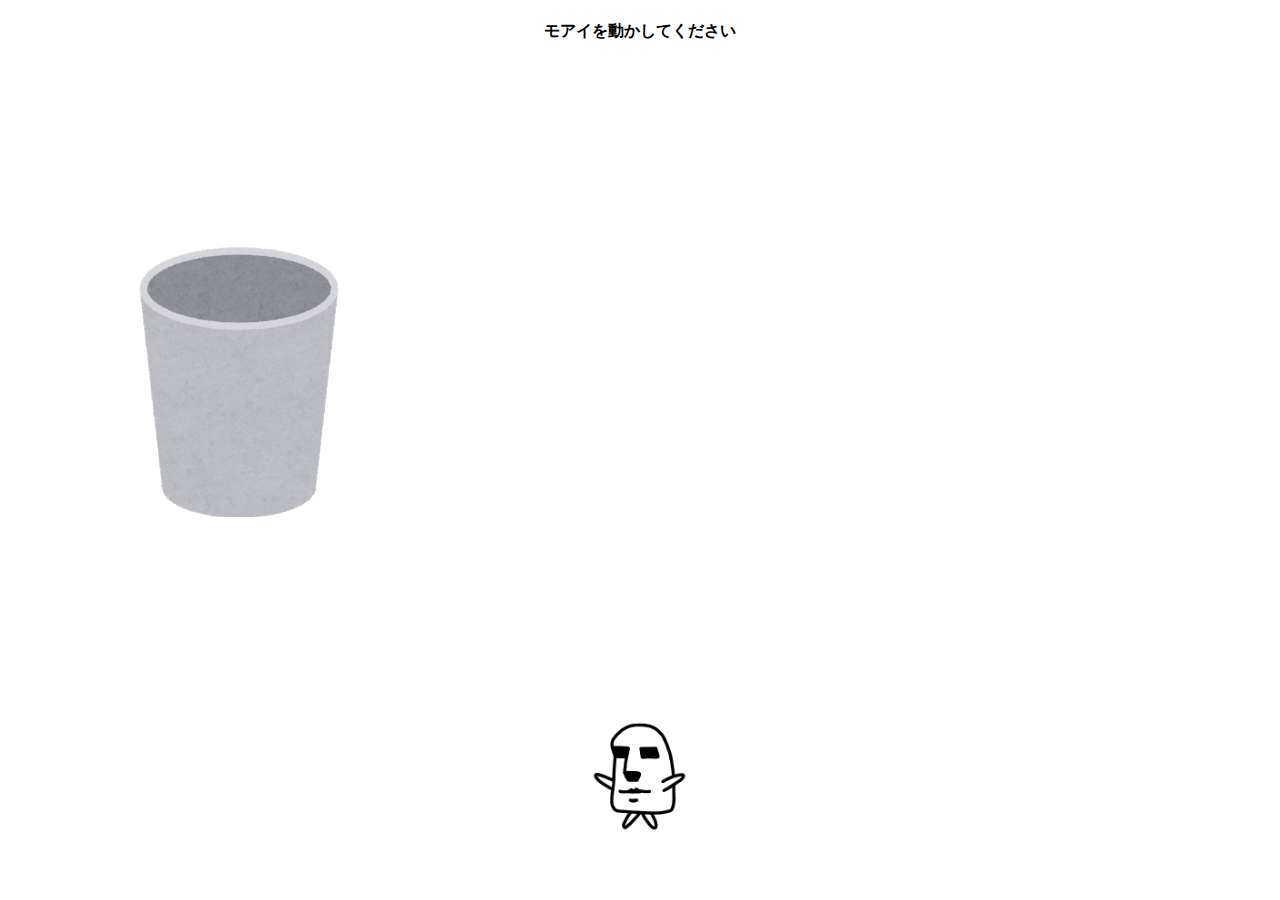
<file: index.html>
<!DOCTYPE html>
<html lang="ja">
    <head>
      <meta charset="UTF-8"><title>モアイくん</title>
      <meta name="viewport" content="width=device-width, initial-scale=1.0">
      <script  type="text/javascript" src="https://code.jquery.com/jquery-3.4.1.min.js"></script>
    </head>
    <body>
      <h4 id=text style="text-align: center">モアイを動かしてください</h4>
      <div id="parent-pic">
        <img src="./pictures/gomibako.png" id="gm" width="200px" style="z-index:100">
        <img src="./pictures/moai.png" id="cha" width="100px" style="z-index:300">
      </div>
      <h2 id=count_txt style="z-index:200"></h2>
      <!-- <link rel="stylesheet" href="animation.css" /> -->
      <script type="text/javascript" src="sample.js"></script>
    </body>
</html>
</file>
<file: animation.css>
.active {
    transition: all 1200ms 0s ease;
    transform: rotate(2.0turn) scale(0.0);
}
.buruburu {
    display: inline-block;
    animation: hurueru .1s  infinite;
}
@keyframes hurueru {
    0% {transform: translate(0px, 0px) rotateZ(0deg)}
    25% {transform: translate(5px, 5px) rotateZ(5deg)}
    50% {transform: translate(0px, 5px) rotateZ(0deg)}
    75% {transform: translate(5px, 0px) rotateZ(-5deg)}
    100% {transform: translate(0px, 0px) rotateZ(0deg)}
}
</file>
